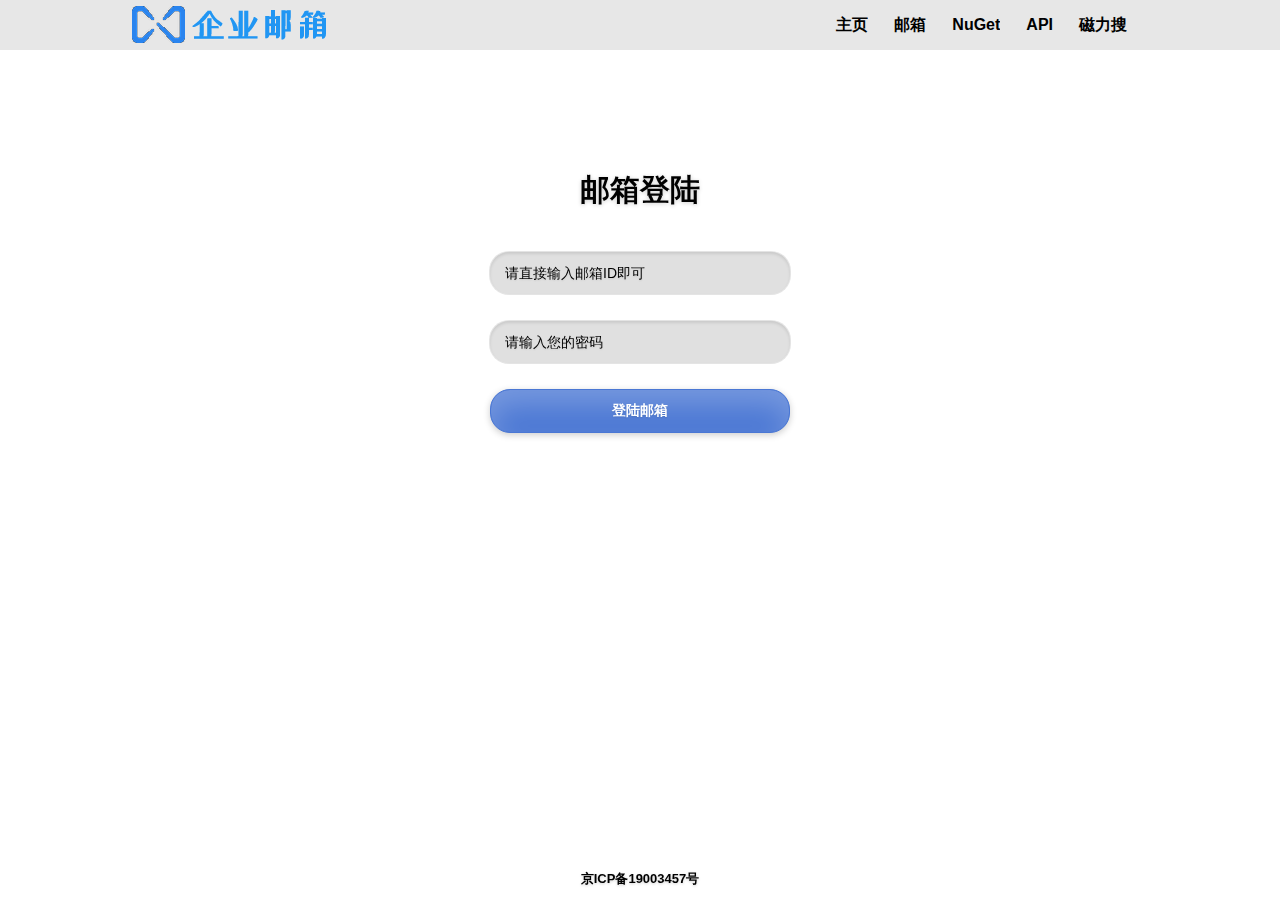
<file: index.html>
﻿<!DOCTYPE html>
<html>
	<head>
		<meta charset="UTF-8">
		<title>邮箱登录 - 个人邮箱登录 - 燕青山个人企业邮箱 - mail.yanqingshan.com</title>
		<meta name="viewport" content="width=device-width, initial-scale=1.0, maximum-scale=1.0, user-scalable=no">
		<link rel="shortcut icon" href="favicon-2019022409243792.ico" type="image/x-icon">
		<meta name="keyword" content="邮箱登录首页,邮箱登陆,yanqingshan,燕青山邮箱,燕青山">
		<meta name="description" content="个人企业邮箱系统，欢迎您的使用。">
		<meta name="author" content="燕青山">
		<link rel="stylesheet" href="css/Style.css" />

	</head>

	<body>
		<div class="head-menu">
			<div class="menu-container">
				<ul class="left">
					<li>
						<a href="#"><img src="image/logo.png"></a>
					</li>

				</ul>
				<ul class="right">
                    <li>
                        <a href="//bt.bcrjl.com" target="_blank" title="BT资源搜索">磁力搜</a>
                    </li>
					<li>
						<a href="//api.bcrjl.com" target="_blank" title="Bcrjl API">API</a>
					</li>
					<li>
						<a href="//nuget.bcrjl.com" title="私人Nuget" target="_blank">NuGet</a>
					</li>					
					<li>
						<a href="//mail.yanqingshan.com" title="燕青山个人企业邮箱">邮箱</a>
					</li>
					<li>
						<a href="//www.yanqingshan.com" target="_blank" title="燕青山个人主页">主页</a>
					</li>
				</ul>
			</div>
		</div>
		<div class="web_bg"></div>
		<div class="page-container">
			<h1>邮箱登陆</h1>
			<form action="https://exmail.qq.com/cgi-bin/login" method="post" class="pc_login">
				<input type="hidden" value="false" name="firstlogin" />
				<input type="hidden" value="dm_loginpage" name="errtemplate" />
				<input type="hidden" value="other" name="aliastype" />
				<input type="hidden" value="bizmail" name="dmtype" />
				<input type="hidden" value="" name="p" />
				<input type="text" name="uin" class="username account-circle" placeholder="请直接输入邮箱ID即可" autocomplete="off" required>
				<input type="hidden" value="yanqingshan.com" name="domain" />
				<input type="password" name="pwd" autocomplete="off" class="password" placeholder="请输入您的密码" required>
				<button type="submit">登陆邮箱</button>
				<!--<div class="error"><span>+</span></div>-->
			</form>

			<form method="post" action="https://m.exmail.qq.com/cgi-bin/login" class="m_login">
				<input type="hidden" name="device" value="">
				<input type="hidden" name="f" value="xhtml">
				<input type="hidden" name="tfcont" value="">
				<input type="email" name="uin" id="uin" placeholder="请输入完整的帐号，包括域名。" autocomplete="off" required>
				<input type="password" name="pwd" id="pwd" placeholder="请输入您的密码" autocomplete="off" required>
				<button type="submit">登陆邮箱</button>
			</form>
			<div class="copyright">				
				<p><a href="http://www.beian.miit.gov.cn" target="_blank" rel="noopener nofollow">京ICP备19003457号</a></p>
			</div>
		</div>
	</body>

</html>
</file>
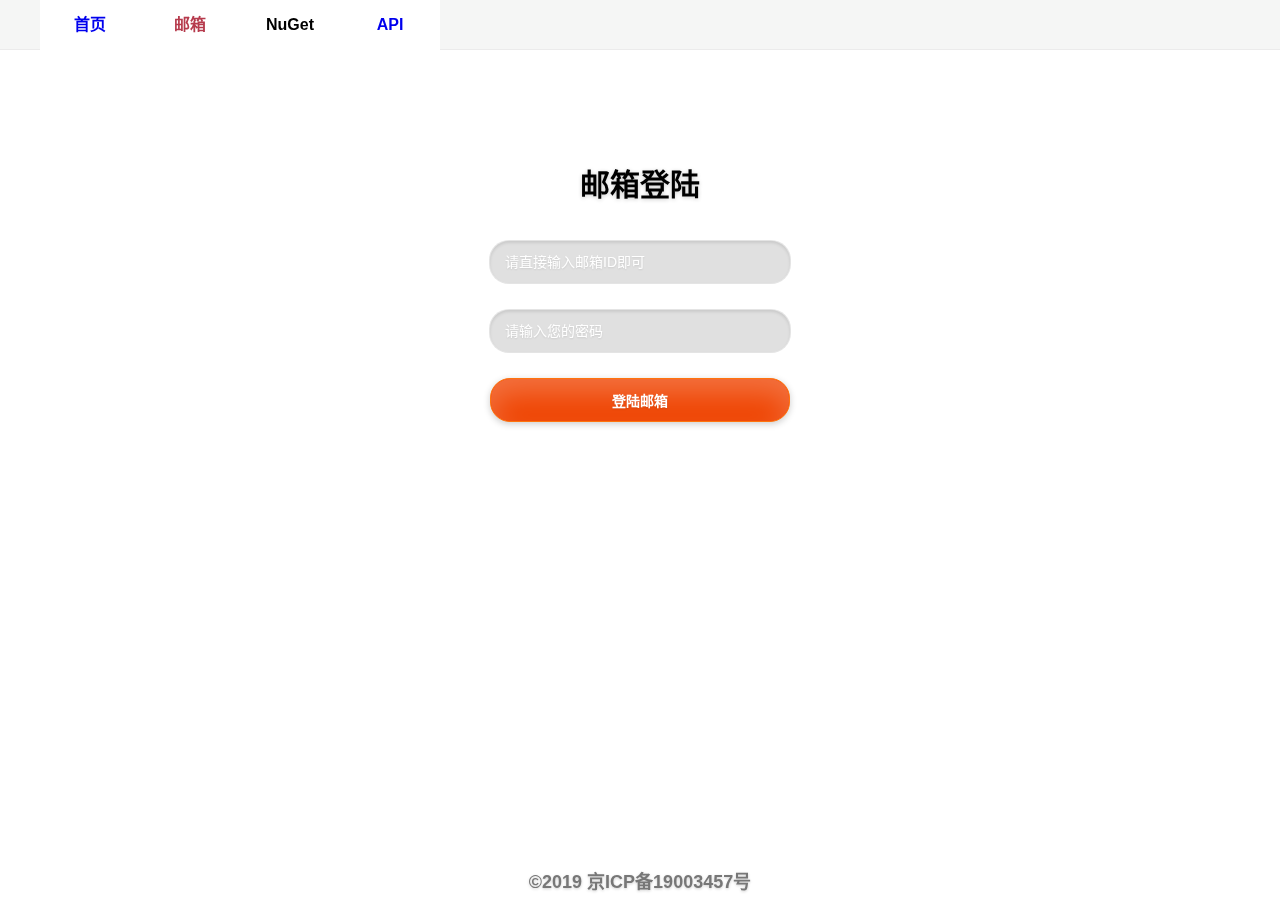
<file: old/index.html>
﻿<!DOCTYPE html>
<html lang="zh-cn" class="no-js">
<head>
    <meta charset="utf-8">
    <title>邮箱登录 - 个人邮箱登录 - 燕青山个人企业邮箱 - mail.yanqingshan.com</title>
    <meta name="viewport" content="width=device-width, initial-scale=1.0, maximum-scale=1.0, user-scalable=no">
    <link rel="shortcut icon" href="favicon-2019022409243792.ico" type="image/x-icon">
    <meta name="keyword" content="邮箱登录首页,邮箱登陆,yanqingshan,燕青山邮箱,燕青山">
    <meta name="description" content="个人企业邮箱系统，欢迎您的使用。">
    <meta name="author" content="萧瑟">
    <!-- CSS -->
    <link rel="stylesheet" href="assets/css/reset.css">
    <link rel="stylesheet" href="assets/css/supersized.css">
    <link rel="stylesheet" href="assets/css/style.css">

    <!--<link rel="stylesheet" type="text/css" href="css/reset.css">-->
    <link rel="stylesheet" type="text/css" href="css/index.css">

    <!-- HTML5 shim, for IE6-8 support of HTML5 elements -->
    <!--[if lt IE 9]>
        <script src="http://html5shim.googlecode.com/svn/trunk/html5.js"></script>
    <![endif]-->
    <style>
        html, h1, input {
            color: black;
        }
        /*body {
            background-image: url('https://acg.toubiec.cn/random');
            background-size: 100% 100%;
            background-attachment: fixed;
        }*/
        #web_bg { /*background-image: url('https://acg.toubiec.cn/random');*/
            background-image: url('https://api.bcrjl.com/api/img.rand.heng.php?sort=专属');
            position: fixed;
            top: 0;
            left: 0;
            width: 100%;
            height: 100%; /*min-width: 1000px;*/
            z-index: -10;
            zoom: 1;
            background-color: #fff;
            background-repeat: no-repeat;
            background-size: cover;
            -webkit-background-size: cover;
            -o-background-size: cover;
            background-position: center 0;
            /*opacity: 0.4;*/
        }

        @media screen and (max-width:600px) {
            /*body {
                background-image: url('https://ww2.sinaimg.cn/large/005BYqpgly1g19mt407egj30u0190x6q.jpg');
                position: fixed;
                top: 0;
                left: 0;
                width: 100%;
                height: 100%;
                z-index: -10;
                zoom: 1;
                background-color: #fff;
                background-repeat: no-repeat;
                background-size: cover;
                -webkit-background-size: cover;
                -o-background-size: cover;
                background-position: center 0;
            }*/
            #web_bg {
                /*background-image: url(https://xltc.bcrjl.com/large/005BYqpgly1g19n6w65k7j30u016f4oa.jpg);*/
                background-image: url('https://api.uomg.com/api/rand.img2?sort=美女');
                position: fixed;
                top: 0;
                left: 0;
                width: 100%;
                height: 100%; /*min-width: 1000px;*/
                z-index: -10;
                zoom: 1;
                background-color: #fff;
                background-repeat: no-repeat;
                background-size: cover;
                -webkit-background-size: cover;
                -o-background-size: cover;
                background-position: center 0;
                opacity: 0.4;
            }
        }
    </style>
</head>
<body>
    <div class="index-nav">
        <div class="index-nav-frame clearfix">
            <div class="nav-line">
            </div>
            <div class="nav-small" tabindex="-1">
                <div class="nav-small-focus" tabindex="-1">

                </div>
                <img src="img/icon.png">
            </div>
            <div class="index-nav-frame-line">
                <a href="//www.yanqingshan.com" target="_blank" style="text-decoration:none;">首页</a>
                <!--<div class="index-nav-frame-line-center">
                    <div class="index-nav-frame-line-li">
                        首页1
                    </div>
                    <div class="index-nav-frame-line-li">
                        首页2
                    </div>
                    <div class="index-nav-frame-line-li">
                        首页3
                    </div>
                    <div class="index-nav-frame-line-li">
                        首页4
                    </div>
                    <div class="index-nav-frame-line-li">
                        首页5
                    </div>
                </div>-->
                <!--<div class="index-nav-frame-line-focus" tabindex="-1"></div>-->
            </div>
            <div class="index-nav-frame-line active">
                邮箱
                <!--<div class="index-nav-frame-line-center">
                    <div class="index-nav-frame-line-li">
                        第二页面1
                    </div>
                    <div class="index-nav-frame-line-li">
                        第二页面2
                    </div>
                    <div class="index-nav-frame-line-li">
                        第二页面3
                    </div>
                    <div class="index-nav-frame-line-li">
                        第二页面4
                    </div>
                    <div class="index-nav-frame-line-li">
                        第二页面5
                    </div>
                </div>-->
                <!--<div class="index-nav-frame-line-focus" tabindex="-1"></div>-->
            </div>
            <div class="index-nav-frame-line">
                <a href="//nuget.bcrjl.com" target="_blank" style="text-decoration:none;color:black">NuGet</a>
                <!--<div class="index-nav-frame-line-center">
                    <div class="index-nav-frame-line-li">
                        第三页面1
                    </div>
                    <div class="index-nav-frame-line-li">
                        第三页面2
                    </div>
                    <div class="index-nav-frame-line-li">
                        第三页面3
                    </div>
                    <div class="index-nav-frame-line-li">
                        第三页面4
                    </div>
                    <div class="index-nav-frame-line-li">
                        第三页面5
                    </div>
                </div>
                <div class="index-nav-frame-line-focus" tabindex="-1"></div>-->
            </div>
            <div class="index-nav-frame-line">
                <a href="//api.bcrjl.com" target="_blank" style="text-decoration:none;">API</a>
                <!--<div class="index-nav-frame-line-center">

                    <div class="index-nav-frame-line-li">
                        第四页面1
                    </div>
                    <div class="index-nav-frame-line-li">
                        第四页面2
                    </div>
                    <div class="index-nav-frame-line-li">
                        第四页面3
                    </div>
                    <div class="index-nav-frame-line-li">
                        第四页面4
                    </div>
                    <div class="index-nav-frame-line-li">
                        第四页面5
                    </div>
                </div>
                <div class="index-nav-frame-line-focus" tabindex="-1"></div>-->
            </div>
        </div>
    </div>
    <!--<div class="head-menu">
        <ul class="head-menu-ul">
            <li>主页</li>
            <li>邮箱</li>
            <li>API</li>
        </ul>
    </div>-->
    <div id="web_bg"></div>
    <div class="page-container">
        <h1>邮箱登陆</h1>
        <form action="https://exmail.qq.com/cgi-bin/login" method="post">
            <input type="hidden" value="false" name="firstlogin" />
            <input type="hidden" value="dm_loginpage" name="errtemplate" />
            <input type="hidden" value="other" name="aliastype" />
            <input type="hidden" value="bizmail" name="dmtype" />
            <input type="hidden" value="" name="p" />
            <input type="text" name="uin" class="username" placeholder="请直接输入邮箱ID即可" autocomplete="off" required>
            <input type="hidden" value="yanqingshan.com" name="domain" />
            <input type="password" name="pwd" class="password" placeholder="请输入您的密码" required>
            <button type="submit">登陆邮箱</button>
            <!--<div class="error"><span>+</span></div>-->
        </form>
        <div class="connect">
            <p>&copy;2019 京ICP备19003457号</p>
        </div>

    </div>
    <!-- Javascript -->
    <script src="assets/js/jquery-1.8.2.min.js"></script>
    <!--<script src="assets/js/supersized.3.2.7.min.js"></script>
    <script src="assets/js/supersized-init.js"></script>
    <script src="assets/js/scripts.js"></script>-->
    <!--<div id="site-navbar" style="position: absolute; top: -4px; left: -3px; border: 0; z-index: 2000;padding:0;margin:0;">
        <a href="https://yanqingshan.com/" title="燕青山" style="background:none;"><img src="img/returnback.png" style="padding:0;margin:0;border:0; -webkit-box-shadow: none;-moz-box-shadow: none;box-shadow: none;"></a>
    </div>-->
</body>
</html>
</file>
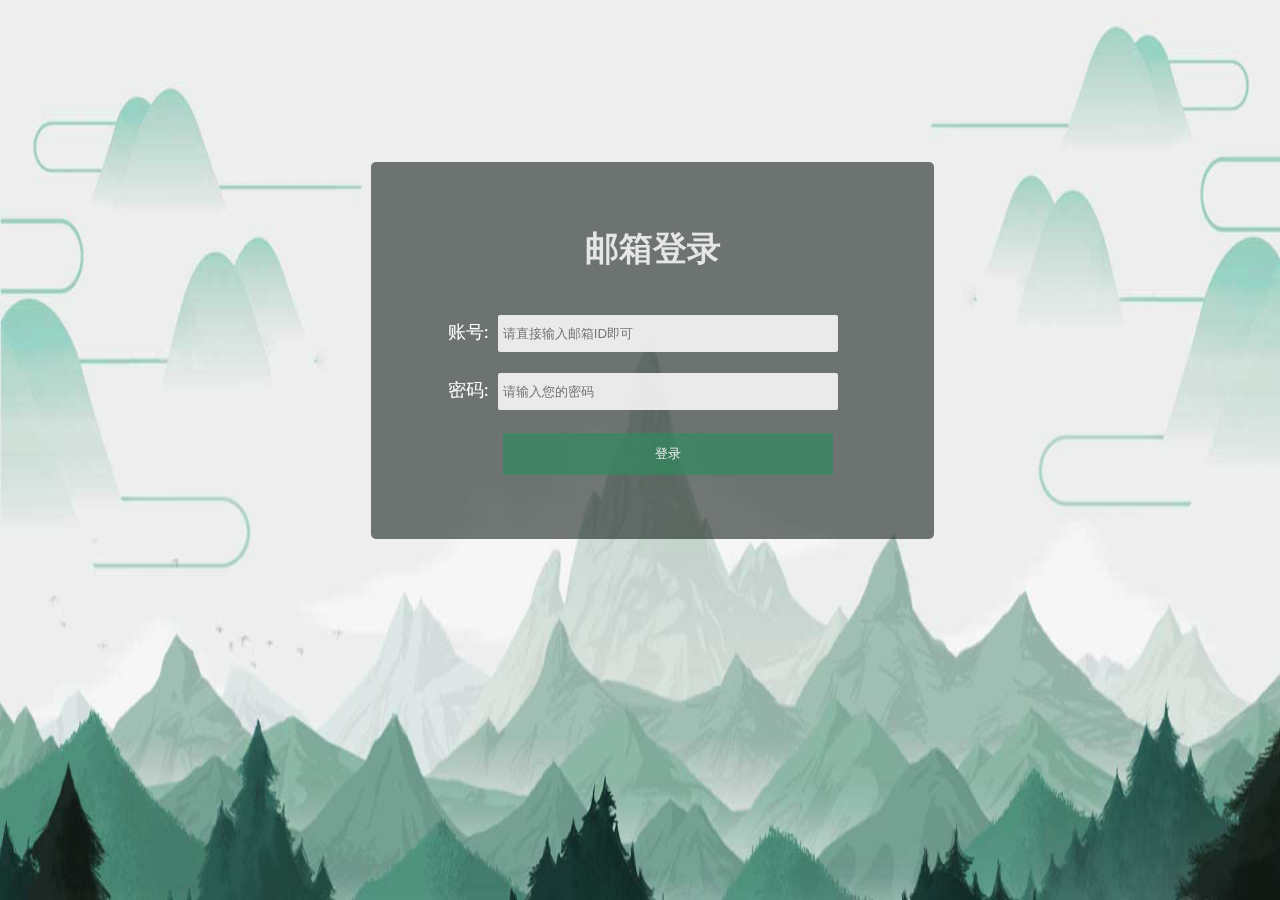
<file: index_20190115.html>
﻿<!DOCTYPE html>
<html>

<head>
    <meta name="viewport" content="width=device-width, initial-scale=1, maximum-scale=1, user-scalable=no">
    <meta http-equiv="Content-Type" content="text/html; charset=UTF-8">
    <title>邮箱登录 - 个人邮箱登录 - mail.yanqingshan.com</title>
    <link rel="stylesheet" href="css/mail.css" />
    <script>
        //百度统计代码 开始
        var _hmt = _hmt || [];
        (function () {
            var hm = document.createElement("script");
            hm.src = "https://hm.baidu.com/hm.js?6fa50ed9d6cec529d56f116c99f64d63";
            var s = document.getElementsByTagName("script")[0];
            s.parentNode.insertBefore(hm, s);
        })();
        //百度统计代码 结束
    </script>

</head>

<body>
    <form action="https://exmail.qq.com/cgi-bin/login" method="post">
        <img src="img/bgImg.jpg" class="bgImg">
        <div class="content">
            <div class="bidTitle">邮箱登录</div>
            <div class="logCon">
                <div class="line">
                    <span>账号:</span>
                    <input type="hidden" name="firstlogin" value="false">
                    <input type="hidden" name="errtemplate" value="dm_loginpage">
                    <input type="hidden" name="aliastype" value="other">
                    <input type="hidden" name="dmtype" value="bizmail">
                    <input type="hidden" name="p" value="">
                    <input type="text" name="uin" class="bt_input" placeholder="请直接输入邮箱ID即可" required>
                    <input type="hidden" name="domain" value="yanqingshan.com">
                </div>
                <div class="line">
                    <span>密码:</span>
                    <input type="password" class="bt_input" name="pwd" placeholder="请输入您的密码" required>
                </div>
                <button type="submit" class="logingBut">登录</button>
            </div>
        </div>
    </form>
</body>

</html>
</file>
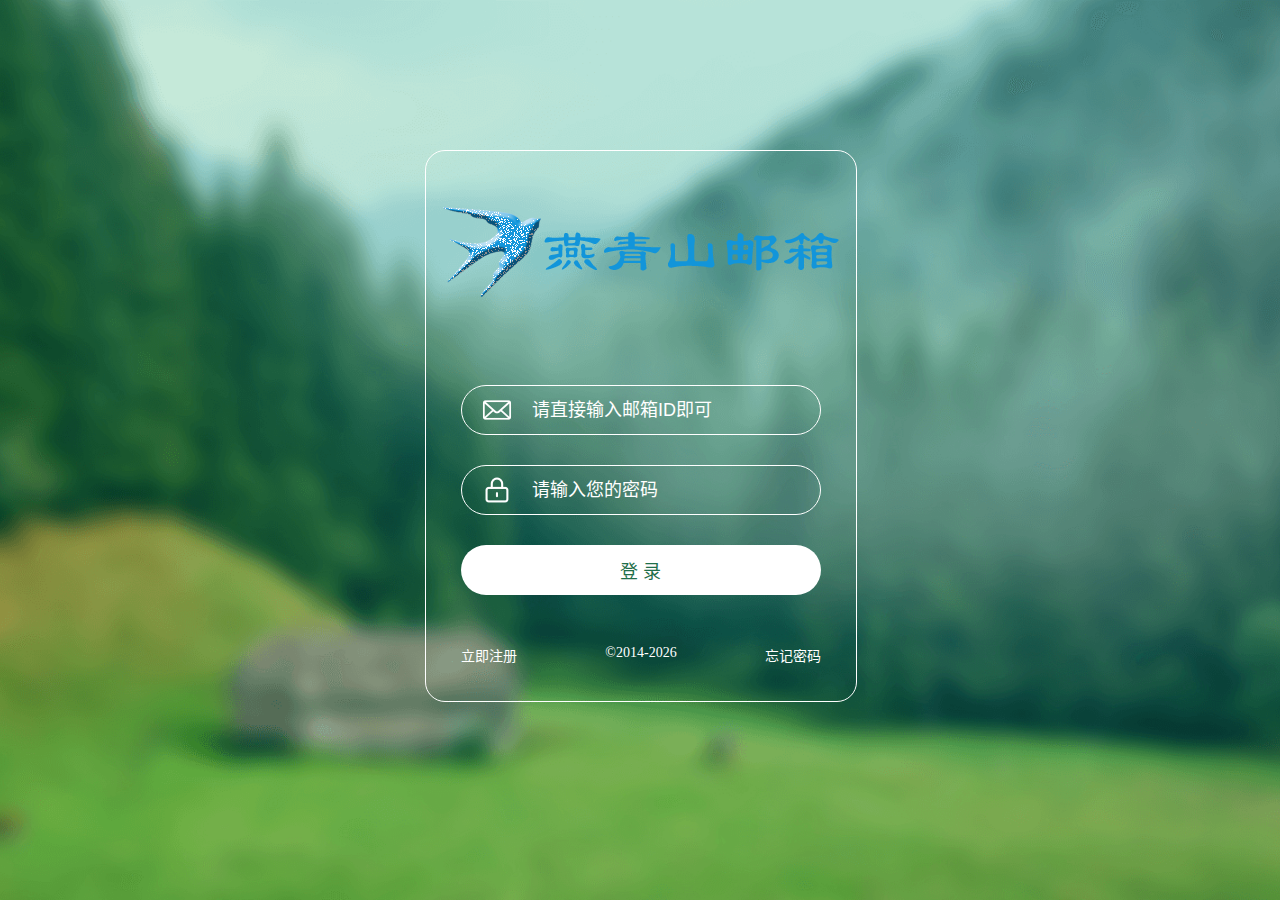
<file: index_20190320.html>
﻿<!DOCTYPE html>
<html lang="zh-cn">

	<head>
		<meta charset="UTF-8">
		<meta name="viewport" content="width=device-width, initial-scale=1.0, maximum-scale=1.0, user-scalable=no">
		<meta http-equiv="Content-Type" content="text/html; charset=UTF-8">
		<link rel="shortcut icon" href="favicon-2019022409243792.ico" type="image/x-icon">
		<!--<link rel="shortcut icon" href="favicon.ico" type="image/x-icon">-->
		<title>邮箱登录 - 个人邮箱登录 - mail.yanqingshan.com</title>
		<meta name="keyword" content="邮箱登录首页,邮箱登陆,yanqingshan,燕青山邮箱,燕青山">
		<meta name="description" content="个人企业邮箱系统，欢迎您的使用。">
		<link href="css/index_190115.css" rel="stylesheet" />
		<script src="js/jquery.min.js?v=1.12.4"></script>
	</head>

	<body>
		<form action="https://exmail.qq.com/cgi-bin/login" method="post">
			<div class="dowebok">
				<div class="logo"></div>
				<div class="form-item">
					<input type="hidden" value="false" name="firstlogin" />
					<input type="hidden" value="dm_loginpage" name="errtemplate" />
					<input type="hidden" value="other" name="aliastype" />
					<input type="hidden" value="bizmail" name="dmtype" />
					<input type="hidden" value="" name="p" />
					<input type="text" id="username" name="uin" autocomplete="off" class="bt_input" placeholder="请直接输入邮箱ID即可" required />
					<input type="hidden" value="yanqingshan.com" name="domain" />
					<p class="tip">请输入合法的邮箱地址</p>
				</div>
				<div class="form-item">
					<input type="password" id="password" autocomplete="off" class="bt_input" name="pwd" placeholder="请输入您的密码" required />
					<p class="tip">邮箱或密码不正确</p>
				</div>
				<div class="form-item">
					<button id="submit">登 录</button>
				</div>
				<div class="reg-bar">
					<a class="reg" href="javascript:alert('请联系系统管理员：i@yanqingshan.com')">立即注册</a>
					<span id="copy">2018-2019</span>
					<a class="forget" target="_blank" href="https://exmail.qq.com/cgi-bin/readtemplate?check=false&t=biz_rf_portal#recovery">忘记密码</a>
				</div>
			</div>
		</form>
		
		<script>
			$(function() {
				var myDate = new Date();
				//获取时间
				var year = myDate.getFullYear();
				$('#copy').html('&copy;2014-' + year);
			})
			//百度统计代码 开始
			var _hmt = _hmt || [];
			(function() {
				var hm = document.createElement("script");
				hm.src = "https://hm.baidu.com/hm.js?6fa50ed9d6cec529d56f116c99f64d63";
				var s = document.getElementsByTagName("script")[0];
				s.parentNode.insertBefore(hm, s);
			})();
			//百度统计代码 结束
		</script>

	</body>

</html>
</file>
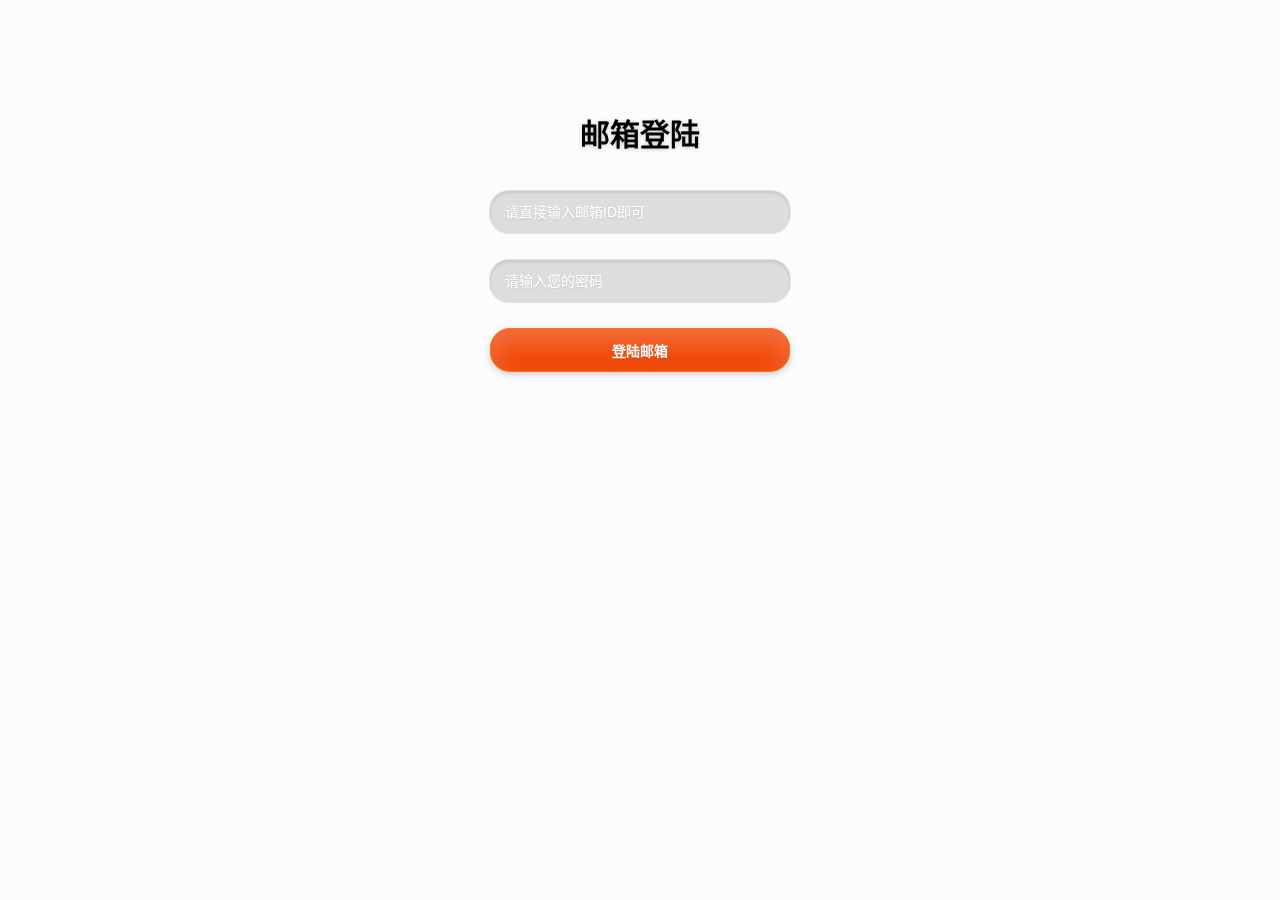
<file: index_20190910.html>
﻿<!DOCTYPE html>
<html lang="zh-cn" class="no-js">
<head>
    <meta charset="utf-8">
    <title>邮箱登录 - 个人邮箱登录 - mail.yanqingshan.com</title>
    <meta name="viewport" content="width=device-width, initial-scale=1.0, maximum-scale=1.0, user-scalable=no">
    <link rel="shortcut icon" href="favicon-2019022409243792.ico" type="image/x-icon">
    <meta name="keyword" content="邮箱登录首页,邮箱登陆,yanqingshan,燕青山邮箱,燕青山">
    <meta name="description" content="个人企业邮箱系统，欢迎您的使用。">
    <meta name="author" content="萧瑟">
    <!-- CSS -->
    <link rel="stylesheet" href="assets/css/reset.css">
    <link rel="stylesheet" href="assets/css/supersized.css">
    <link rel="stylesheet" href="assets/css/style.css">
    <!-- HTML5 shim, for IE6-8 support of HTML5 elements -->
    <!--[if lt IE 9]>
        <script src="http://html5shim.googlecode.com/svn/trunk/html5.js"></script>
    <![endif]-->
    <style>
        html, h1, input {
            color: black;
        }
        /*body {
            background-image: url('https://acg.toubiec.cn/random');
            background-size: 100% 100%;
            background-attachment: fixed;
        }*/
        #web_bg {
            background-image: url('https://acg.toubiec.cn/random');
            position: fixed;
            top: 0;
            left: 0;
            width: 100%;
            height: 100%;
            /*min-width: 1000px;*/
            z-index: -10;
            zoom: 1;
            background-color: #fff;
            background-repeat: no-repeat;
            background-size: cover;
            -webkit-background-size: cover;
            -o-background-size: cover;
            background-position: center 0;
            opacity: 0.5;
        }

        @media screen and (max-width:600px) {
            /*body {
                background-image: url('https://ww2.sinaimg.cn/large/005BYqpgly1g19mt407egj30u0190x6q.jpg');
                position: fixed;
                top: 0;
                left: 0;
                width: 100%;
                height: 100%;
                z-index: -10;
                zoom: 1;
                background-color: #fff;
                background-repeat: no-repeat;
                background-size: cover;
                -webkit-background-size: cover;
                -o-background-size: cover;
                background-position: center 0;
            }*/
            #web_bg {
                background-image: url(https://xltc.bcrjl.com/large/005BYqpgly1g19n6w65k7j30u016f4oa.jpg);
                position: fixed;
                top: 0;
                left: 0;
                width: 100%;
                height: 100%;
                /*min-width: 1000px;*/
                z-index: -10;
                zoom: 1;
                background-color: #fff;
                background-repeat: no-repeat;
                background-size: cover;
                -webkit-background-size: cover;
                -o-background-size: cover;
                background-position: center 0;
                opacity: 0.5;
            }
        }
    </style>
</head>
<body style="">
    <div id="web_bg" style=""></div>
    <div class="page-container">
        <h1>邮箱登陆</h1>
        <form action="https://exmail.qq.com/cgi-bin/login" method="post">
            <input type="hidden" value="false" name="firstlogin" />
            <input type="hidden" value="dm_loginpage" name="errtemplate" />
            <input type="hidden" value="other" name="aliastype" />
            <input type="hidden" value="bizmail" name="dmtype" />
            <input type="hidden" value="" name="p" />
            <input type="text" name="uin" class="username" placeholder="请直接输入邮箱ID即可" required>
            <input type="hidden" value="yanqingshan.com" name="domain" />
            <input type="password" name="pwd" class="password" placeholder="请输入您的密码" required>
            <button type="submit">登陆邮箱</button>
            <!--<div class="error"><span>+</span></div>-->
        </form>
        <!--<div class="connect">
            <p>Or connect with:</p>
            <p>
                <a class="facebook" href=""></a>
                <a class="twitter" href=""></a>
            </p>
        </div>-->

    </div>
    <!-- Javascript -->
    <script src="assets/js/jquery-1.8.2.min.js"></script>
    <!--<script src="assets/js/supersized.3.2.7.min.js"></script>
    <script src="assets/js/supersized-init.js"></script>
    <script src="assets/js/scripts.js"></script>-->
</body>
</html>
</file>
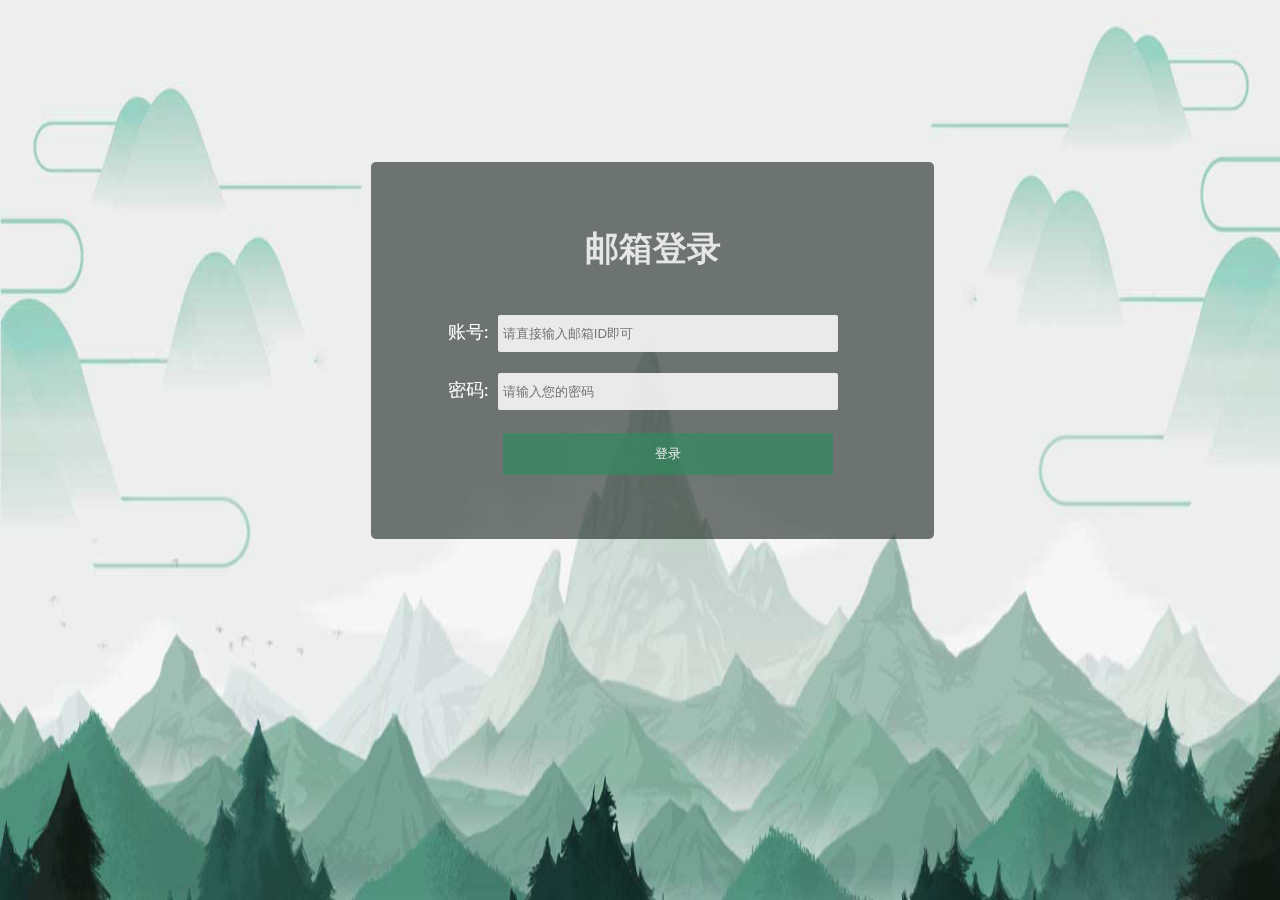
<file: old/index_20190115.html>
﻿<!DOCTYPE html>
<html>

<head>
    <meta name="viewport" content="width=device-width, initial-scale=1, maximum-scale=1, user-scalable=no">
    <meta http-equiv="Content-Type" content="text/html; charset=UTF-8">
    <title>邮箱登录 - 个人邮箱登录 - mail.yanqingshan.com</title>
    <link rel="stylesheet" href="css/mail.css" />
    <script>
        //百度统计代码 开始
        var _hmt = _hmt || [];
        (function () {
            var hm = document.createElement("script");
            hm.src = "https://hm.baidu.com/hm.js?6fa50ed9d6cec529d56f116c99f64d63";
            var s = document.getElementsByTagName("script")[0];
            s.parentNode.insertBefore(hm, s);
        })();
        //百度统计代码 结束
    </script>

</head>

<body>
    <form action="https://exmail.qq.com/cgi-bin/login" method="post">
        <img src="img/bgImg.jpg" class="bgImg">
        <div class="content">
            <div class="bidTitle">邮箱登录</div>
            <div class="logCon">
                <div class="line">
                    <span>账号:</span>
                    <input type="hidden" name="firstlogin" value="false" />
                    <input type="hidden" name="errtemplate" value="dm_loginpage" />
                    <input type="hidden" name="aliastype" value="other" />
                    <input type="hidden" name="dmtype" value="bizmail" />
                    <input type="hidden" name="p" value="" />
                    <input type="text" name="uin" class="bt_input" placeholder="请直接输入邮箱ID即可" required />
                    <input type="hidden" name="domain" value="yanqingshan.com" />
                </div>
                <div class="line">
                    <span>密码:</span>
                    <input type="password" class="bt_input" name="pwd" placeholder="请输入您的密码" required />
                </div>
                <button type="submit" class="logingBut">登录</button>
            </div>
        </div>
    </form>
</body>

</html>
</file>
<file: css/Style.css>
﻿* {
	margin: 0;
	padding: 0;
	list-style-type: none;
	text-decoration: none;
	/*text-align: center;*/
}
body{
	font-family: "Helvetica Neue",Helvetica,Arial,sans-serif;
}
.iconfont {
    font-family: "iconfont" !important;
    font-size: 16px;
    font-style: normal;
    -webkit-font-smoothing: antialiased;
    -webkit-text-stroke-width: 0.2px;
    -moz-osx-font-smoothing: grayscale;
}

.icon {
    width: 1em;
    height: 1em;
    vertical-align: -0.15em;
    fill: currentColor;
    overflow: hidden;
}

a,
h1,
h2,
h3,
h4,
h5,
h6,
p,
ul,
li {
	text-align: center;
	color: black;
}

h1 {
	font-size: 30px;
	font-weight: 700;
	text-shadow: 0 1px 4px rgba(0, 0, 0, .2);
}

form {
	position: relative;
	width: 305px;
	margin: 15px auto 0 auto;
	text-align: center;
}

.head-menu {
	width: 100%;
	height: 50px;
	display: block;
	overflow: hidden;
	font-weight:bold;
	/*background: #CCCCCC;*/
	/*border-bottom: #CCCCCC;*/
}

.head-menu:hover {
	background: #e7e7e7;
	border-bottom: #e7e7e7;
	transition-duration: .8s;
}


/*.head-menu ul{
	width: 80%;
	margin: 0 auto;
	display: block;
	overflow: hidden;
}*/

.menu-container {
	width: 80%;
	margin: 0 auto;
	overflow: hidden;
}

.left {
	float: left;
	width: 20%;
	overflow: hidden;
}

.right {
	float: right;
	margin-left: 20%;
	width: 60%;
	overflow: hidden;
}

.right li {
	display: block;
	height: 47px;    
	float: right;
    overflow:hidden;
    margin-right:25px;
}

.right li i{
    display:block;
    height:50px;
    line-height:50px;
    float:left;
    text-align:center;
    /*margin-right:5px;*/
}

.right li a {
    float:left;
	/*width: 80px;*/
	height: 50px;
	line-height: 50px;
	display: block;
    text-align:left;
    margin-left:1px;
}

    .right li:hover {
        color: #48a5f4;
        /*border-bottom: 2px solid #48a5f4;*/
        transition-duration: .8s;
    }
    .right li a:hover {
        color: #48a5f4;
        /*border-bottom: 2px solid #48a5f4;*/
        transition-duration: .8s;
    }

.web_bg {
	background-image: url('https://api.bcrjl.com/api/img.rand.heng.php?sort=专属');
	position: fixed;
	top: 0;
	left: 0;
	width: 100%;
	height: 100%;
	z-index: -10;
	zoom: 1;
	background-color: #fff;
	background-repeat: no-repeat;
	background-size: cover;
	-webkit-background-size: cover;
	-o-background-size: cover;
	background-position: center 0;
	opacity: 0.6;
}

.page-container {
	margin: 120px auto 0 auto;
}

input {
	width: 270px;
	height: 42px;
	margin-top: 25px;
	padding: 0 15px;
	background: #2d2d2d;
	background: rgba(45, 45, 45, .15);
	-moz-border-radius: 6px;
	-webkit-border-radius: 6px;
	border-radius: 20px;
	border: 1px solid #3d3d3d;
	border: 1px solid rgba(255, 255, 255, .15);
	-moz-box-shadow: 0 2px 3px 0 rgba(0, 0, 0, .1) inset;
	-webkit-box-shadow: 0 2px 3px 0 rgba(0, 0, 0, .1) inset;
	box-shadow: 0 2px 3px 0 rgba(0, 0, 0, .1) inset;
	font-family: 'PT Sans', Helvetica, Arial, sans-serif;
	font-size: 14px;
	color: #fff;
	text-shadow: 0 1px 2px rgba(0, 0, 0, .1);
	-o-transition: all .2s;
	-moz-transition: all .2s;
	-webkit-transition: all .2s;
	-ms-transition: all .2s;
}

input:-moz-placeholder {
	color: black;
}

input:-ms-input-placeholder {
	color: black;
}

input::-webkit-input-placeholder {
	color: black;
}

input:focus {
	outline: none;
	-moz-box-shadow: 0 2px 3px 0 rgba(0, 0, 0, .1) inset, 0 2px 7px 0 rgba(0, 0, 0, .2);
	-webkit-box-shadow: 0 2px 3px 0 rgba(0, 0, 0, .1) inset, 0 2px 7px 0 rgba(0, 0, 0, .2);
	box-shadow: 0 2px 3px 0 rgba(0, 0, 0, .1) inset, 0 2px 7px 0 rgba(0, 0, 0, .2);
}
input:hover{
    border:1px solid #48a5f4;
}

.account-circle:before {
	content: '\f205';
}

button {
	cursor: pointer;
	width: 300px;
	height: 44px;
	margin-top: 25px;
	padding: 0;
	background-color: #4a77d4;
	/*background: #ef4300;*/
	-moz-border-radius: 6px;
	-webkit-border-radius: 6px;
	border-radius: 20px;
	border: 1px solid #4a77d4;
	-moz-box-shadow: 0 15px 30px 0 rgba(255, 255, 255, .25) inset, 0 2px 7px 0 rgba(0, 0, 0, .2);
	-webkit-box-shadow: 0 15px 30px 0 rgba(255, 255, 255, .25) inset, 0 2px 7px 0 rgba(0, 0, 0, .2);
	box-shadow: 0 15px 30px 0 rgba(255, 255, 255, .25) inset, 0 2px 7px 0 rgba(0, 0, 0, .2);
	font-family: 'PT Sans', Helvetica, Arial, sans-serif;
	font-size: 14px;
	font-weight: 700;
	color: #fff;
	text-shadow: 0 1px 2px rgba(0, 0, 0, .1);
	-o-transition: all .2s;
	-moz-transition: all .2s;
	-webkit-transition: all .2s;
	-ms-transition: all .2s;
}

button:hover {
	-moz-box-shadow: 0 15px 30px 0 rgba(255, 255, 255, .15) inset, 0 2px 7px 0 rgba(0, 0, 0, .2);
	-webkit-box-shadow: 0 15px 30px 0 rgba(255, 255, 255, .15) inset, 0 2px 7px 0 rgba(0, 0, 0, .2);
	box-shadow: 0 15px 30px 0 rgba(255, 255, 255, .15) inset, 0 2px 7px 0 rgba(0, 0, 0, .2);
}

button:active {
	-moz-box-shadow: 0 15px 30px 0 rgba(255, 255, 255, .15) inset, 0 2px 7px 0 rgba(0, 0, 0, .2);
	-webkit-box-shadow: 0 15px 30px 0 rgba(255, 255, 255, .15) inset, 0 2px 7px 0 rgba(0, 0, 0, .2);
	box-shadow: 0 5px 8px 0 rgba(0, 0, 0, .1) inset, 0 1px 4px 0 rgba(0, 0, 0, .1);
	border: 0px solid #ef4300;
}

.m_login {
	display: none;
}

.copyright {
	width: 100%;
	height: 30px;
	text-align: center;
	position: fixed;
	left: 0px;
	bottom: 0px;
	font-size: 13px;
	font-weight: 700;
	text-shadow: 0 1px 3px rgba(0, 0, 0, .2);
}

.copyright p {
	outline: none !important;
	/*color: #f96332;*/
	font-family: 'Montserrat', Arial, Tahoma, sans-serif;
}


/*手机版样式*/

@media screen and (max-width:600px) {
	.head-menu {
		display: none;
	}
	.m_login {
		display: block;
	}
	.pc_login {
		display: none;
	}
    .web_bg {
        /*background-image: url('https://ae01.alicdn.com/kf/HTB14y67XBGw3KVjSZFw762Q2FXaE.png');*/
        background-image: url('https://tva2.sinaimg.cn/large/8c534571ly1g72bdbmy7vj20u01hcx6q.jpg');
        position: fixed;
        top: 0;
        left: 0;
        width: 100%;
        height: 100%;
        /*min-width: 1000px;*/
        z-index: -10;
        zoom: 1;
        background-color: #fff;
        background-repeat: no-repeat;
        background-size: cover;
        -webkit-background-size: cover;
        -o-background-size: cover;
        background-position: center 0;
        opacity: 0.5;
    }
}
</file>
<file: old/assets/css/style.css>
/*
 *
 * Template Name: Fullscreen Login
 * Description: Login Template with Fullscreen Background Slideshow
 * Author: Anli Zaimi
 * Author URI: http://azmind.com
 *
 */


body {
    background: #f8f8f8;
    font-family: 'PT Sans', Helvetica, Arial, sans-serif;
    text-align: center;
    color: #fff;
}

.page-container {
    margin: 120px auto 0 auto;
}

h1 {
    font-size: 30px;
    font-weight: 700;
    text-shadow: 0 1px 4px rgba(0,0,0,.2);
}

form {
    position: relative;
    width: 305px;
    margin: 15px auto 0 auto;
    text-align: center;
}

input {
    width: 270px;
    height: 42px;
    margin-top: 25px;
    padding: 0 15px;
    background: #2d2d2d; /* browsers that don't support rgba */
    background: rgba(45,45,45,.15);
    -moz-border-radius: 6px;
    -webkit-border-radius: 6px;
    /*border-radius: 6px;*/
    border-radius: 20px; /*20190916������ʽ*/
    border: 1px solid #3d3d3d; /* browsers that don't support rgba */
    border: 1px solid rgba(255,255,255,.15);
    -moz-box-shadow: 0 2px 3px 0 rgba(0,0,0,.1) inset;
    -webkit-box-shadow: 0 2px 3px 0 rgba(0,0,0,.1) inset;
    box-shadow: 0 2px 3px 0 rgba(0,0,0,.1) inset;
    font-family: 'PT Sans', Helvetica, Arial, sans-serif;
    font-size: 14px;
    color: #fff;
    text-shadow: 0 1px 2px rgba(0,0,0,.1);
    -o-transition: all .2s;
    -moz-transition: all .2s;
    -webkit-transition: all .2s;
    -ms-transition: all .2s;
}

    input:-moz-placeholder {
        color: #fff;
    }

    input:-ms-input-placeholder {
        color: #fff;
    }

    input::-webkit-input-placeholder {
        color: #fff;
    }

    input:focus {
        outline: none;
        -moz-box-shadow: 0 2px 3px 0 rgba(0,0,0,.1) inset, 0 2px 7px 0 rgba(0,0,0,.2);
        -webkit-box-shadow: 0 2px 3px 0 rgba(0,0,0,.1) inset, 0 2px 7px 0 rgba(0,0,0,.2);
        box-shadow: 0 2px 3px 0 rgba(0,0,0,.1) inset, 0 2px 7px 0 rgba(0,0,0,.2);
    }

button {
    cursor: pointer;
    width: 300px;
    height: 44px;
    margin-top: 25px;
    padding: 0;
    background: #ef4300;
    -moz-border-radius: 6px;
    -webkit-border-radius: 6px;
    /*border-radius: 6px;*/
    border-radius: 20px; /*20190916������ʽ*/
    border: 1px solid #ff730e;
    -moz-box-shadow: 0 15px 30px 0 rgba(255,255,255,.25) inset, 0 2px 7px 0 rgba(0,0,0,.2);
    -webkit-box-shadow: 0 15px 30px 0 rgba(255,255,255,.25) inset, 0 2px 7px 0 rgba(0,0,0,.2);
    box-shadow: 0 15px 30px 0 rgba(255,255,255,.25) inset, 0 2px 7px 0 rgba(0,0,0,.2);
    font-family: 'PT Sans', Helvetica, Arial, sans-serif;
    font-size: 14px;
    font-weight: 700;
    color: #fff;
    text-shadow: 0 1px 2px rgba(0,0,0,.1);
    -o-transition: all .2s;
    -moz-transition: all .2s;
    -webkit-transition: all .2s;
    -ms-transition: all .2s;
}

    button:hover {
        -moz-box-shadow: 0 15px 30px 0 rgba(255,255,255,.15) inset, 0 2px 7px 0 rgba(0,0,0,.2);
        -webkit-box-shadow: 0 15px 30px 0 rgba(255,255,255,.15) inset, 0 2px 7px 0 rgba(0,0,0,.2);
        box-shadow: 0 15px 30px 0 rgba(255,255,255,.15) inset, 0 2px 7px 0 rgba(0,0,0,.2);
    }

    button:active {
        -moz-box-shadow: 0 15px 30px 0 rgba(255,255,255,.15) inset, 0 2px 7px 0 rgba(0,0,0,.2);
        -webkit-box-shadow: 0 15px 30px 0 rgba(255,255,255,.15) inset, 0 2px 7px 0 rgba(0,0,0,.2);
        box-shadow: 0 5px 8px 0 rgba(0,0,0,.1) inset, 0 1px 4px 0 rgba(0,0,0,.1);
        border: 0px solid #ef4300;
    }

.error {
    display: none;
    position: absolute;
    top: 27px;
    right: -55px;
    width: 40px;
    height: 40px;
    background: #2d2d2d; /* browsers that don't support rgba */
    background: rgba(45,45,45,.25);
    -moz-border-radius: 8px;
    -webkit-border-radius: 8px;
    border-radius: 8px;
}

    .error span {
        display: inline-block;
        margin-left: 2px;
        font-size: 40px;
        font-weight: 700;
        line-height: 40px;
        text-shadow: 0 1px 2px rgba(0,0,0,.1);
        -o-transform: rotate(45deg);
        -moz-transform: rotate(45deg);
        -webkit-transform: rotate(45deg);
        -ms-transform: rotate(45deg);
    }
.head-menu {
    position: fixed;
    left: 0px;
    top: 0px;
    width: 100%;
    height: 50px;
    /*height: 50px;*/
    /*background-color: #000;*/
    z-index: 9999;
   
    color:black;
}
.head-menu-ul{
    display:block;
    
}
    .head-menu-ul li{
        float:left;
        display:block;
    }
    .connect {
        /*width: 305px;*/
        margin: 35px auto 0 auto;
        font-size: 18px;
        font-weight: 700;
        text-shadow: 0 1px 3px rgba(0,0,0,.2);
        /*background: #f5f6f5;
        border-top: 1px solid #ebebeb;*/
        position: fixed;
        left: 0px;
        bottom: 0px;
        width: 100%;
        /*height: 50px;*/
        /*background-color: #000;*/
        z-index: 9999;
    }

    .connect p {
        color: #777;
        font-size: 1em;
        line-height: 2em;
        /*font-family: Dosis, Source Sans Pro, Helvetica Neue, Arial, sans-serif;*/
    }


    .connect a {
        display: inline-block;
        width: 32px;
        height: 35px;
        margin-top: 15px;
        -o-transition: all .2s;
        -moz-transition: all .2s;
        -webkit-transition: all .2s;
        -ms-transition: all .2s;
    }

        .connect a.facebook {
            background: url(../img/facebook.png) center center no-repeat;
        }

        .connect a.twitter {
            background: url(../img/twitter.png) center center no-repeat;
        }

        .connect a:hover {
            background-position: center bottom;
        }
</file>
<file: old/css/index.css>
.index-nav {
    width: 100%;
    /*border-bottom: 1px solid #eeeeee;*/
    height: 50px;
    box-sizing: border-box;
    /*background: white;*/
    background: #f5f6f5;
    border-bottom: 1px solid #ebebeb;
}

.index-nav-frame {
    width: 1200px;
    margin: 0 auto;
}

.index-nav-frame-line {
    color: #333333;
    background: white;
    float: left;
    position: relative;
    display: block;
    outline: none;
    cursor: pointer;
    width: 100px;
    line-height: 50px;
    text-align: center;
    font-weight: 700;
}

    .index-nav-frame-line.active {
        color: #b63b4d;
    }

.index-nav-frame-line-center {
    opacity: 0;
    height: 0;
    position: absolute;
    overflow: hidden;
    width: 100%;
    transition: all 0.5s;
    -webkit-transition: all 0.5s;
    -moz-transition: all 0.5s; /* Firefox 4 */
    -o-transition: all 0.5s; /* Opera */
}

.index-nav-frame-line-li {
    width: 100%;
    font-weight: 500;
    text-align: center;
    background: white;
    color: #666666;
}

    .index-nav-frame-line-li:hover {
        background: #444359;
        color: white;
    }

        .index-nav-frame-line-li:hover a {
            background: #444359;
            color: white;
        }

.index-nav-frame-line-focus:focus {
    display: none;
}

.index-nav-frame-line:hover .index-nav-frame-line-center {
    height: auto;
    opacity: 1;
}

.nav-line {
    height: 50px;
    width: 100%;
    position: relative;
    display: none;
    outline: none;
}

.nav-small {
    width: 30px;
    height: 30px;
    position: absolute;
    right: 10px;
    top: 10px;
    cursor: pointer;
    display: none;
    outline: none;
}

    .nav-small img {
        width: 100%;
        height: 100%;
        object-fit: cover;
    }

.nav-small-focus {
    position: absolute;
    width: 100%;
    height: 100%;
    display: none;
}

    .nav-small-focus:focus {
        display: none;
    }

@media only screen and (max-width:800px) {
    .index-nav-frame-line-li a {
        display: block;
        color: white;
    }

    .nav-line {
        display: block;
        border-bottom: 1px solid #eeeeee;
    }

    .nav-small {
        display: block;
    }

        .nav-small:focus ~ .index-nav-frame-line {
            height: auto;
            border-bottom: 1px solid #ccc;
        }

        .nav-small:focus .nav-small-focus {
            display: block;
        }

    .index-nav-frame {
        width: 100%;
    }

    .index-nav-frame-line {
        width: 100%;
        height: 0;
        overflow: hidden;
    }

    .index-nav-frame-line-center {
        position: relative;
        background: #444359;
    }

    .index-nav-frame-line:hover .index-nav-frame-line-center {
        height: 0;
        opacity: 0;
    }

    .index-nav-frame-line-li {
        border-bottom: 1px solid #4b4a5e;
        color: #d9d9d9;
        background: #444359;
    }

        .index-nav-frame-line-li:hover {
            background: #b63b4d;
        }

    .index-nav-frame-line:focus {
        height: auto;
        border-bottom: 1px solid #ccc;
    }

        .index-nav-frame-line:focus > .index-nav-frame-line-center {
            height: auto;
            opacity: 1;
        }

        .index-nav-frame-line:focus .index-nav-frame-line-header {
            color: #B63B4D;
        }

    .index-nav-frame-line-focus {
        display: none;
        width: 100%;
        height: 50px;
        position: absolute;
        left: 0;
        top: 0;
    }

    .index-nav-frame-line:focus .index-nav-frame-line-focus {
        display: block;
    }
}
</file>
<file: css/mail.css>
body {
	text-align: center;
	height: 100%;
}

.bgImg {
	position: absolute;
	top: 0px;
	left: 0px;
	bottom: 0px;
	right: 0px;
	width: 100%;
	height: 100%;
}

.logo {
	width: 800px;
}

.bidTitle {
	color: #e6e6e6;
	font-size: 34px;
	font-weight: 600;
}

.logCon {
	color: #FFFFFF;
	margin-top: 40px;
}

.line {}

body .content {
	width: 42%;
	position: fixed;
	background: #0f1a1494;
	left: 29%;
	padding: 5% 1%;
	margin-top: 12%;
	border-radius: 5px;
}

body .logingBut {
	background: #2d8c5fa6;
	border: none;
	padding: 12px 0px;
	color: #edefee;
	border-radius: 2px;
	width: 330px;
	margin-left: 30px;
	margin-top: 5px;
}

body .bt_input {
	border-radius: 2px;
	border: none;
	padding: 11px 5px;
	width: 330px;
	margin-right: 20px;
	color: #333;
	margin-left: 5px;
	margin-bottom: 18px;
	background: #ffffffd9;
}

body .logCon span {
	font-size: 18px;
	height: 40px;
	line-height: 40px;
}
</file>
<file: css/index_190115.css>
* {
    margin: 0;
    padding: 0;
}

html {
    height: 100%;
}

body {
    height: 100%;
    background: #fff url(../img/backgroud.png) 50% 50% no-repeat;
    
    
    /*background: #fff url(../img/new_login_background_190115.jpg) 50% 50% no-repeat;*/    
    /*更新背景图*/
    /*background: #fff url(../img/feb1.png) 50% 50% no-repeat;*/
    background-size: cover;
}

.dowebok {
    position: absolute;
    left: 50%;
    top: 50%;
    width: 430px;
    height: 550px;
    margin: -300px 0 0 -215px;
    border: 1px solid #fff;
    /*border: 1px solid #020202;*/
    border-radius: 20px;
    overflow: hidden;
}

.logo {
    /*width: 104px;*/
    height: 104px;
    margin: 50px auto 80px;
    /*background: url(../img/login.png) 0 0 no-repeat;*/
    /*background: url(../img/logo190115.png) 0 0 no-repeat;*/
    /* 20190116 更换logo */
    background: url(../img/logo190116.png) 0 0 no-repeat;
    width:400px;
}

.form-item {
    position: relative;
    width: 360px;
    margin: 0 auto;
    padding-bottom: 30px;
}

    .form-item input {
        width: 288px;
        height: 48px;
        padding-left: 70px;
        border: 1px solid #fff;
        border-radius: 25px;
        font-size: 18px;
        color: #fff;
        background-color: transparent;
        outline: none;
    }

    .form-item button {
        width: 360px;
        height: 50px;
        border: 0;
        border-radius: 25px;
        font-size: 18px;
        color: #1f6f4a;
        outline: none;
        cursor: pointer;
        background-color: #fff;
    }

#username {
    background: url(../img/emil.png) 20px 14px no-repeat;
}

#password {
    background: url(../img/password.png) 23px 11px no-repeat;
}

.tip {
    display: none;
    position: absolute;
    left: 20px;
    top: 52px;
    font-size: 14px;
    color: #f50;
}

.reg-bar {
    width: 360px;
    margin: 20px auto 0;
    font-size: 14px;
    overflow: hidden;
    text-align: center;
    color: white;
}

    .reg-bar a {
        color: #fff;
        text-decoration: none;
    }

        .reg-bar a:hover {
            text-decoration: underline;
        }

    .reg-bar .reg {
        float: left;
    }

    .reg-bar .forget {
        float: right;
    }
    .reg-bar span{
    	text-align: center;
    	margin: 0 auto;
    }

.dowebok ::-webkit-input-placeholder {
    font-size: 18px;
    line-height: 1.4;
    color: #fff;
}

.dowebok :-moz-placeholder {
    font-size: 18px;
    line-height: 1.4;
    color: #fff;
}

.dowebok ::-moz-placeholder {
    font-size: 18px;
    line-height: 1.4;
    color: #fff;
}

.dowebok :-ms-input-placeholder {
    font-size: 18px;
    line-height: 1.4;
    color: #fff;
}

@media screen and (max-width: 500px) {
    * {
        box-sizing: border-box;
    }

    .dowebok {
        position: static;
        width: auto;
        height: auto;
        margin: 0 30px;
        border: 0;
        border-radius: 0;
    }

    .logo {
        margin: 50px auto;
        /*190116更新logo 添加*/
        width: 104px;
    }

    .form-item {
        width: auto;
    }

        .form-item input, .form-item button, .reg-bar {
            width: 100%;
        }
}
</file>
<file: assets/css/style.css>
/*
 *
 * Template Name: Fullscreen Login
 * Description: Login Template with Fullscreen Background Slideshow
 * Author: Anli Zaimi
 * Author URI: http://azmind.com
 *
 */


body {
    background: #f8f8f8;
    font-family: 'PT Sans', Helvetica, Arial, sans-serif;
    text-align: center;
    color: #fff;
}

.page-container {
    margin: 120px auto 0 auto;
}

h1 {
    font-size: 30px;
    font-weight: 700;
    text-shadow: 0 1px 4px rgba(0,0,0,.2);
}

form {
    position: relative;
    width: 305px;
    margin: 15px auto 0 auto;
    text-align: center;
}

input {
    width: 270px;
    height: 42px;
    margin-top: 25px;
    padding: 0 15px;
    background: #2d2d2d; /* browsers that don't support rgba */
    background: rgba(45,45,45,.15);
    -moz-border-radius: 6px;
    -webkit-border-radius: 6px;
    /*border-radius: 6px;*/
    border-radius: 20px; /*20190916������ʽ*/
    border: 1px solid #3d3d3d; /* browsers that don't support rgba */
    border: 1px solid rgba(255,255,255,.15);
    -moz-box-shadow: 0 2px 3px 0 rgba(0,0,0,.1) inset;
    -webkit-box-shadow: 0 2px 3px 0 rgba(0,0,0,.1) inset;
    box-shadow: 0 2px 3px 0 rgba(0,0,0,.1) inset;
    font-family: 'PT Sans', Helvetica, Arial, sans-serif;
    font-size: 14px;
    color: #fff;
    text-shadow: 0 1px 2px rgba(0,0,0,.1);
    -o-transition: all .2s;
    -moz-transition: all .2s;
    -webkit-transition: all .2s;
    -ms-transition: all .2s;
}

    input:-moz-placeholder {
        color: #fff;
    }

    input:-ms-input-placeholder {
        color: #fff;
    }

    input::-webkit-input-placeholder {
        color: #fff;
    }

    input:focus {
        outline: none;
        -moz-box-shadow: 0 2px 3px 0 rgba(0,0,0,.1) inset, 0 2px 7px 0 rgba(0,0,0,.2);
        -webkit-box-shadow: 0 2px 3px 0 rgba(0,0,0,.1) inset, 0 2px 7px 0 rgba(0,0,0,.2);
        box-shadow: 0 2px 3px 0 rgba(0,0,0,.1) inset, 0 2px 7px 0 rgba(0,0,0,.2);
    }

button {
    cursor: pointer;
    width: 300px;
    height: 44px;
    margin-top: 25px;
    padding: 0;
    background: #ef4300;
    -moz-border-radius: 6px;
    -webkit-border-radius: 6px;
    /*border-radius: 6px;*/
    border-radius: 20px; /*20190916������ʽ*/
    border: 1px solid #ff730e;
    -moz-box-shadow: 0 15px 30px 0 rgba(255,255,255,.25) inset, 0 2px 7px 0 rgba(0,0,0,.2);
    -webkit-box-shadow: 0 15px 30px 0 rgba(255,255,255,.25) inset, 0 2px 7px 0 rgba(0,0,0,.2);
    box-shadow: 0 15px 30px 0 rgba(255,255,255,.25) inset, 0 2px 7px 0 rgba(0,0,0,.2);
    font-family: 'PT Sans', Helvetica, Arial, sans-serif;
    font-size: 14px;
    font-weight: 700;
    color: #fff;
    text-shadow: 0 1px 2px rgba(0,0,0,.1);
    -o-transition: all .2s;
    -moz-transition: all .2s;
    -webkit-transition: all .2s;
    -ms-transition: all .2s;
}

    button:hover {
        -moz-box-shadow: 0 15px 30px 0 rgba(255,255,255,.15) inset, 0 2px 7px 0 rgba(0,0,0,.2);
        -webkit-box-shadow: 0 15px 30px 0 rgba(255,255,255,.15) inset, 0 2px 7px 0 rgba(0,0,0,.2);
        box-shadow: 0 15px 30px 0 rgba(255,255,255,.15) inset, 0 2px 7px 0 rgba(0,0,0,.2);
    }

    button:active {
        -moz-box-shadow: 0 15px 30px 0 rgba(255,255,255,.15) inset, 0 2px 7px 0 rgba(0,0,0,.2);
        -webkit-box-shadow: 0 15px 30px 0 rgba(255,255,255,.15) inset, 0 2px 7px 0 rgba(0,0,0,.2);
        box-shadow: 0 5px 8px 0 rgba(0,0,0,.1) inset, 0 1px 4px 0 rgba(0,0,0,.1);
        border: 0px solid #ef4300;
    }

.error {
    display: none;
    position: absolute;
    top: 27px;
    right: -55px;
    width: 40px;
    height: 40px;
    background: #2d2d2d; /* browsers that don't support rgba */
    background: rgba(45,45,45,.25);
    -moz-border-radius: 8px;
    -webkit-border-radius: 8px;
    border-radius: 8px;
}

    .error span {
        display: inline-block;
        margin-left: 2px;
        font-size: 40px;
        font-weight: 700;
        line-height: 40px;
        text-shadow: 0 1px 2px rgba(0,0,0,.1);
        -o-transform: rotate(45deg);
        -moz-transform: rotate(45deg);
        -webkit-transform: rotate(45deg);
        -ms-transform: rotate(45deg);
    }
.head-menu {
    position: fixed;
    left: 0px;
    top: 0px;
    width: 100%;
    height: 50px;
    /*height: 50px;*/
    /*background-color: #000;*/
    z-index: 9999;
   
    color:black;
}
.head-menu-ul{
    display:block;
    
}
    .head-menu-ul li{
        float:left;
        display:block;
    }
    .connect {
        /*width: 305px;*/
        margin: 35px auto 0 auto;
        font-size: 18px;
        font-weight: 700;
        text-shadow: 0 1px 3px rgba(0,0,0,.2);
        /*background: #f5f6f5;
        border-top: 1px solid #ebebeb;*/
        position: fixed;
        left: 0px;
        bottom: 0px;
        width: 100%;
        /*height: 50px;*/
        /*background-color: #000;*/
        z-index: 9999;
    }

    .connect p {
        color: #777;
        font-size: 1em;
        line-height: 2em;
        /*font-family: Dosis, Source Sans Pro, Helvetica Neue, Arial, sans-serif;*/
    }


    .connect a {
        display: inline-block;
        width: 32px;
        height: 35px;
        margin-top: 15px;
        -o-transition: all .2s;
        -moz-transition: all .2s;
        -webkit-transition: all .2s;
        -ms-transition: all .2s;
    }

        .connect a.facebook {
            background: url(../img/facebook.png) center center no-repeat;
        }

        .connect a.twitter {
            background: url(../img/twitter.png) center center no-repeat;
        }

        .connect a:hover {
            background-position: center bottom;
        }
</file>
<file: old/css/mail.css>
body {
	text-align: center;
	height: 100%;
}

.bgImg {
	position: absolute;
	top: 0px;
	left: 0px;
	bottom: 0px;
	right: 0px;
	width: 100%;
	height: 100%;
}

.logo {
	width: 800px;
}

.bidTitle {
	color: #e6e6e6;
	font-size: 34px;
	font-weight: 600;
}

.logCon {
	color: #FFFFFF;
	margin-top: 40px;
}

.line {}

body .content {
	width: 42%;
	position: fixed;
	background: #0f1a1494;
	left: 29%;
	padding: 5% 1%;
	margin-top: 12%;
	border-radius: 5px;
}

body .logingBut {
	background: #2d8c5fa6;
	border: none;
	padding: 12px 0px;
	color: #edefee;
	border-radius: 2px;
	width: 330px;
	margin-left: 30px;
	margin-top: 5px;
}

body .bt_input {
	border-radius: 2px;
	border: none;
	padding: 11px 5px;
	width: 330px;
	margin-right: 20px;
	color: #333;
	margin-left: 5px;
	margin-bottom: 18px;
	background: #ffffffd9;
}

body .logCon span {
	font-size: 18px;
	height: 40px;
	line-height: 40px;
}
</file>
<file: old/assets/css/supersized.css>
/*

	Supersized - Fullscreen Slideshow jQuery Plugin
	Version : 3.2.7
	Site	: www.buildinternet.com/project/supersized
	
	Author	: Sam Dunn
	Company : One Mighty Roar (www.onemightyroar.com)
	License : MIT License / GPL License
	
*/

* { margin:0; padding:0; }
body { background:#111; height:100%; }
	img { border:none; }
	
	#supersized-loader { position:absolute; top:50%; left:50%; z-index:0; width:60px; height:60px; margin:-30px 0 0 -30px; text-indent:-999em; background:url(../img/progress.gif) no-repeat center center;}
	
	#supersized {  display:block; position:fixed; left:0; top:0; overflow:hidden; z-index:-999; height:100%; width:100%; }
		#supersized img { width:auto; height:auto; position:relative; display:none; outline:none; border:none; }
			#supersized.speed img { -ms-interpolation-mode:nearest-neighbor; image-rendering: -moz-crisp-edges; }	/*Speed*/
			#supersized.quality img { -ms-interpolation-mode:bicubic; image-rendering: optimizeQuality; }			/*Quality*/
		
		#supersized li { display:block; list-style:none; z-index:-30; position:fixed; overflow:hidden; top:0; left:0; width:100%; height:100%; background:#111; }
		#supersized a { width:100%; height:100%; display:block; }
			#supersized li.prevslide { z-index:-20; }
			#supersized li.activeslide { z-index:-10; }
			#supersized li.image-loading { background:#111 url(../img/progress.gif) no-repeat center center; width:100%; height:100%; }
				#supersized li.image-loading img{ visibility:hidden; }
			#supersized li.prevslide img, #supersized li.activeslide img{ display:inline; }


#supersized img { max-width: none !important }
</file>
<file: assets/css/supersized.css>
/*

	Supersized - Fullscreen Slideshow jQuery Plugin
	Version : 3.2.7
	Site	: www.buildinternet.com/project/supersized
	
	Author	: Sam Dunn
	Company : One Mighty Roar (www.onemightyroar.com)
	License : MIT License / GPL License
	
*/

* { margin:0; padding:0; }
body { background:#111; height:100%; }
	img { border:none; }
	
	#supersized-loader { position:absolute; top:50%; left:50%; z-index:0; width:60px; height:60px; margin:-30px 0 0 -30px; text-indent:-999em; background:url(../img/progress.gif) no-repeat center center;}
	
	#supersized {  display:block; position:fixed; left:0; top:0; overflow:hidden; z-index:-999; height:100%; width:100%; }
		#supersized img { width:auto; height:auto; position:relative; display:none; outline:none; border:none; }
			#supersized.speed img { -ms-interpolation-mode:nearest-neighbor; image-rendering: -moz-crisp-edges; }	/*Speed*/
			#supersized.quality img { -ms-interpolation-mode:bicubic; image-rendering: optimizeQuality; }			/*Quality*/
		
		#supersized li { display:block; list-style:none; z-index:-30; position:fixed; overflow:hidden; top:0; left:0; width:100%; height:100%; background:#111; }
		#supersized a { width:100%; height:100%; display:block; }
			#supersized li.prevslide { z-index:-20; }
			#supersized li.activeslide { z-index:-10; }
			#supersized li.image-loading { background:#111 url(../img/progress.gif) no-repeat center center; width:100%; height:100%; }
				#supersized li.image-loading img{ visibility:hidden; }
			#supersized li.prevslide img, #supersized li.activeslide img{ display:inline; }


#supersized img { max-width: none !important }
</file>
